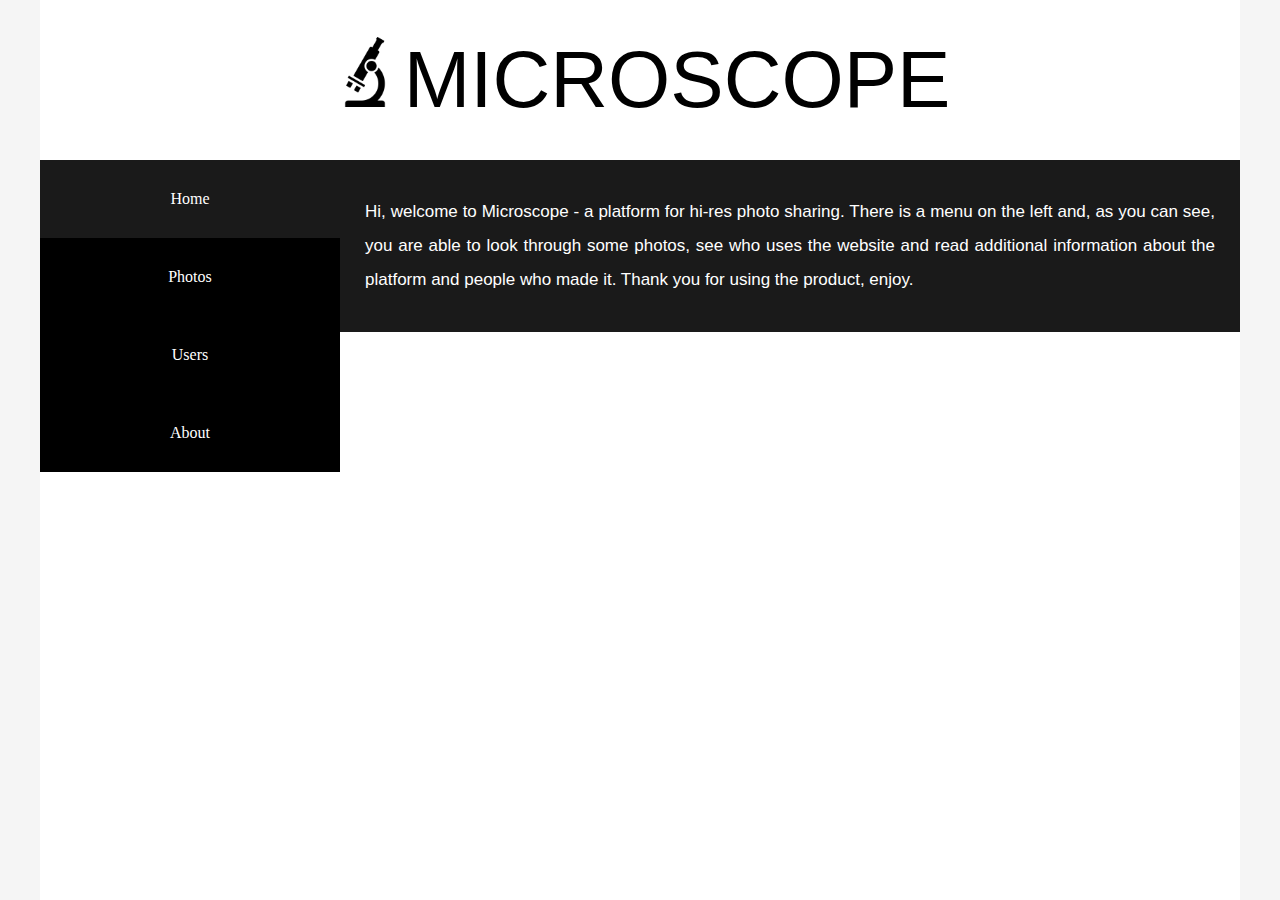
<file: index.html>
<!doctype html>
<html lang="en">

<head>
  <meta charset="utf-8">
  <title>Microscope</title>

  <style>
    @import "stylesheets/style.css";
  </style>

</head>

<body>
  <div class="wrapper">
    <div class="container">

      <span id="logo">
        <img src="images/Logo.png">
        <p>MICROSCOPE</p>
      </span>

      <div>
        <div id="menu">
          <ul>
            <li><a class="button" href="index.html" style="background-color: rgb(26, 26, 26)">Home</a></li>
            <li><a class="button" href="photos.html">Photos</a></li>
            <li><a class="button" href="users.html">Users</a></li>
            <li><a class="button" href="about.html">About</a></li>
          </ul>
        </div>

        <div class="contents">
          <p class="text">Hi, welcome to Microscope - a platform for hi-res photo sharing. There is a menu on the left and, as you can see, you are able to look through some photos, see who uses the website and read additional information about the platform and people who made it. Thank you for using the product, enjoy.</p>
        </div>
      </div>

    </div>​
  </div>
</body>

</html>
</file>
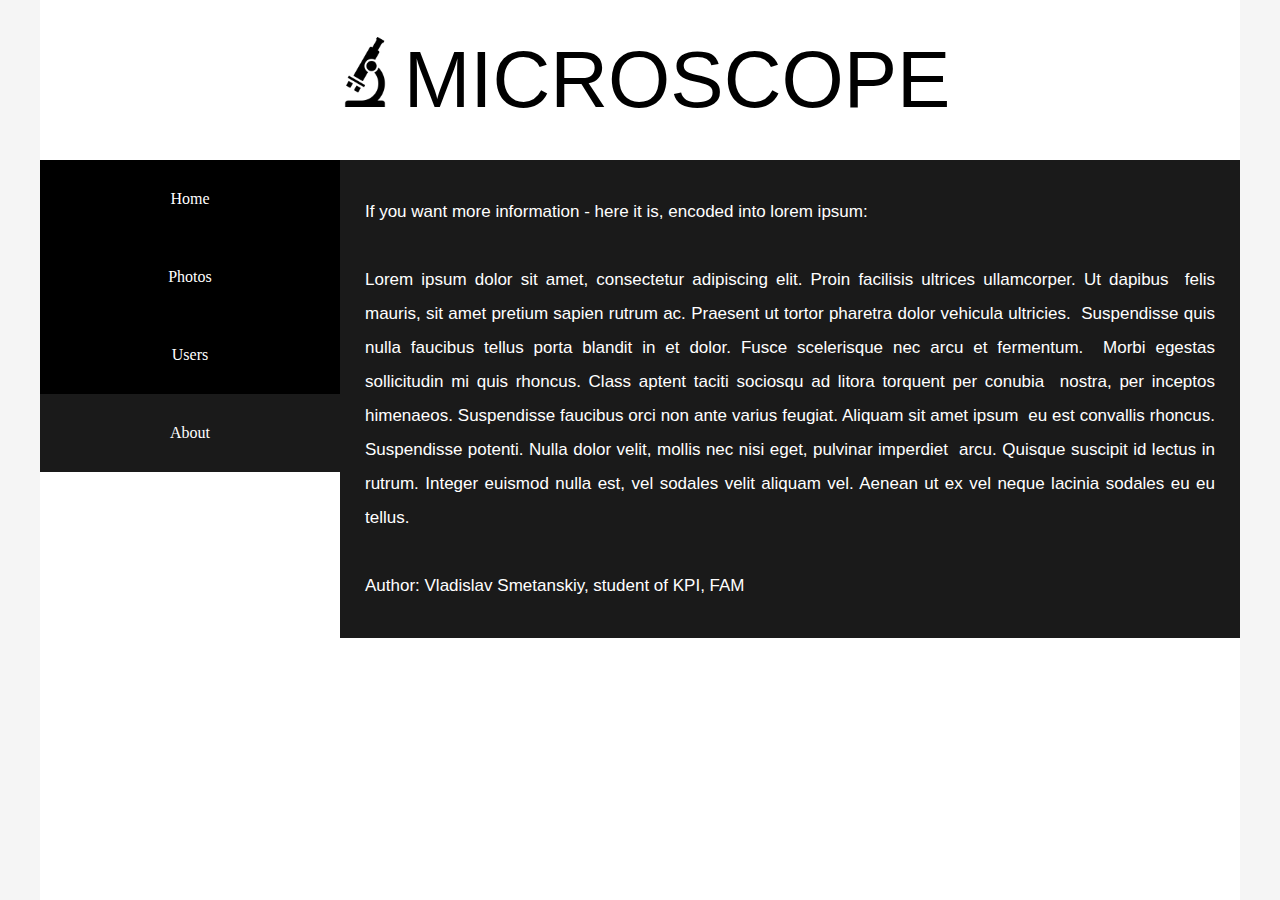
<file: about.html>
<!doctype html>
<html lang="en">

<head>
  <meta charset="utf-8">
  <title>Microscope</title>

  <style>
    @import "stylesheets/style.css";
  </style>

</head>

<body>
  <div class="wrapper">
    <div class="container">

      <span id="logo">
        <img src="images/Logo.png">
        <p>MICROSCOPE</p>
      </span>

      <div>
        <div id="menu">
          <ul>
            <li><a class="button" href="index.html">Home</a></li>
            <li><a class="button" href="photos.html">Photos</a></li>
            <li><a class="button" href="users.html">Users</a></li>
            <li><a class="button" href="about.html" style="background-color: rgb(26, 26, 26)">About</a></li>
          </ul>
        </div>

        <div class="contents">
          <p class="text">If you want more information - here it is, encoded into lorem ipsum:<br><br>Lorem ipsum dolor sit amet, consectetur adipiscing elit. Proin facilisis ultrices ullamcorper. Ut dapibus  felis mauris, sit amet pretium sapien rutrum ac. Praesent ut tortor pharetra dolor vehicula ultricies.  Suspendisse quis nulla faucibus tellus porta blandit in et dolor. Fusce scelerisque nec arcu et fermentum.  Morbi egestas sollicitudin mi quis rhoncus. Class aptent taciti sociosqu ad litora torquent per conubia  nostra, per inceptos himenaeos. Suspendisse faucibus orci non ante varius feugiat. Aliquam sit amet ipsum  eu est convallis rhoncus. Suspendisse potenti. Nulla dolor velit, mollis nec nisi eget, pulvinar imperdiet  arcu. Quisque suscipit id lectus in rutrum. Integer euismod nulla est, vel sodales velit aliquam vel. Aenean ut ex vel neque lacinia sodales eu eu tellus.<br><br>Author: Vladislav Smetanskiy, student of KPI, FAM</p>
        </div>
      </div>

    </div>​
  </div>
</body>

</html>
</file>
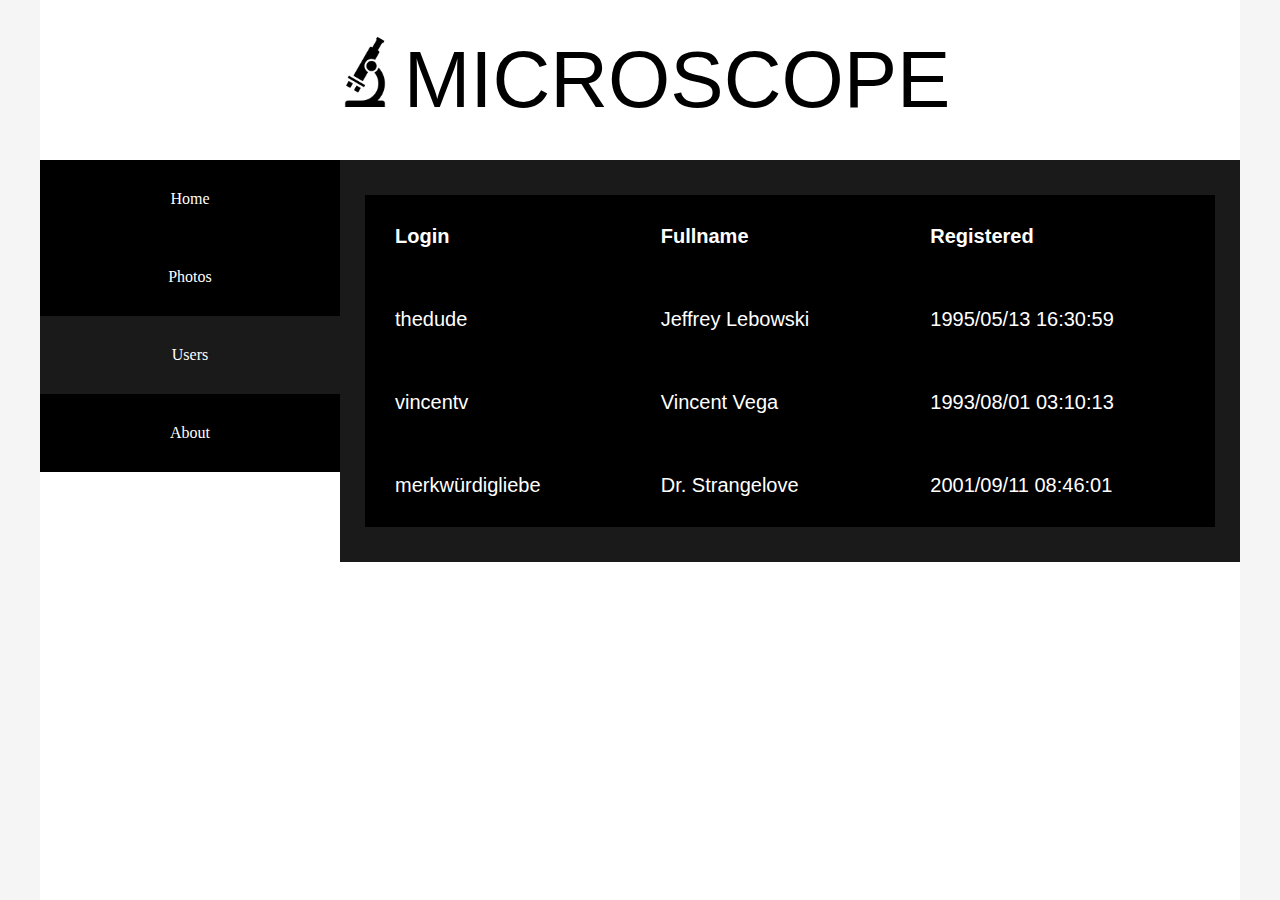
<file: users.html>
<!DOCTYPE html>
<html lang="en">

<head>
    <meta charset="UTF-8">
    <meta name="viewport" content="width=device-width, initial-scale=1.0">
    <meta http-equiv="X-UA-Compatible" content="ie=edge">
    <title>Users</title>
    <style>
        @import "stylesheets/style.css";
    </style>
</head>

<body>
    <div class="wrapper">
        <div class="container">

            <span id="logo">
                <img src="images/Logo.png">
                <p>MICROSCOPE</p>
            </span>

            <div>
                <div id="menu">
                    <ul>
                        <li><a class="button" href="index.html">Home</a></li>
                        <li><a class="button" href="photos.html">Photos</a></li>
                        <li><a class="button" href="users.html" style="background-color: rgb(26, 26, 26)">Users</a></li>
                        <li><a class="button" href="about.html">About</a></li>
                    </ul>
                </div>

                <div class="contents">
                    <table>
                        <tr>
                            <th>Login</th>
                            <th>Fullname</th>
                            <th>Registered</th>
                        </tr>
                        <tr class="table_data">
                            <td><a href="users/user1.html">thedude</a></td>
                            <td>Jeffrey Lebowski</td>
                            <td>1995/05/13 16:30:59</td>
                        </tr>
                        <tr class="table_data">
                            <td><a href="users/user2.html">vincentv</a></td>
                            <td>Vincent Vega</td>
                            <td>1993/08/01 03:10:13</td>
                        </tr>
                        <tr class="table_data">
                            <td><a href="users/user3.html">merkwürdigliebe</a></td>
                            <td>Dr. Strangelove</td>
                            <td>2001/09/11 08:46:01</td>
                        </tr>
                    </table>
                </div>
            </div>

        </div>​
    </div>
</body>

</html>
</file>
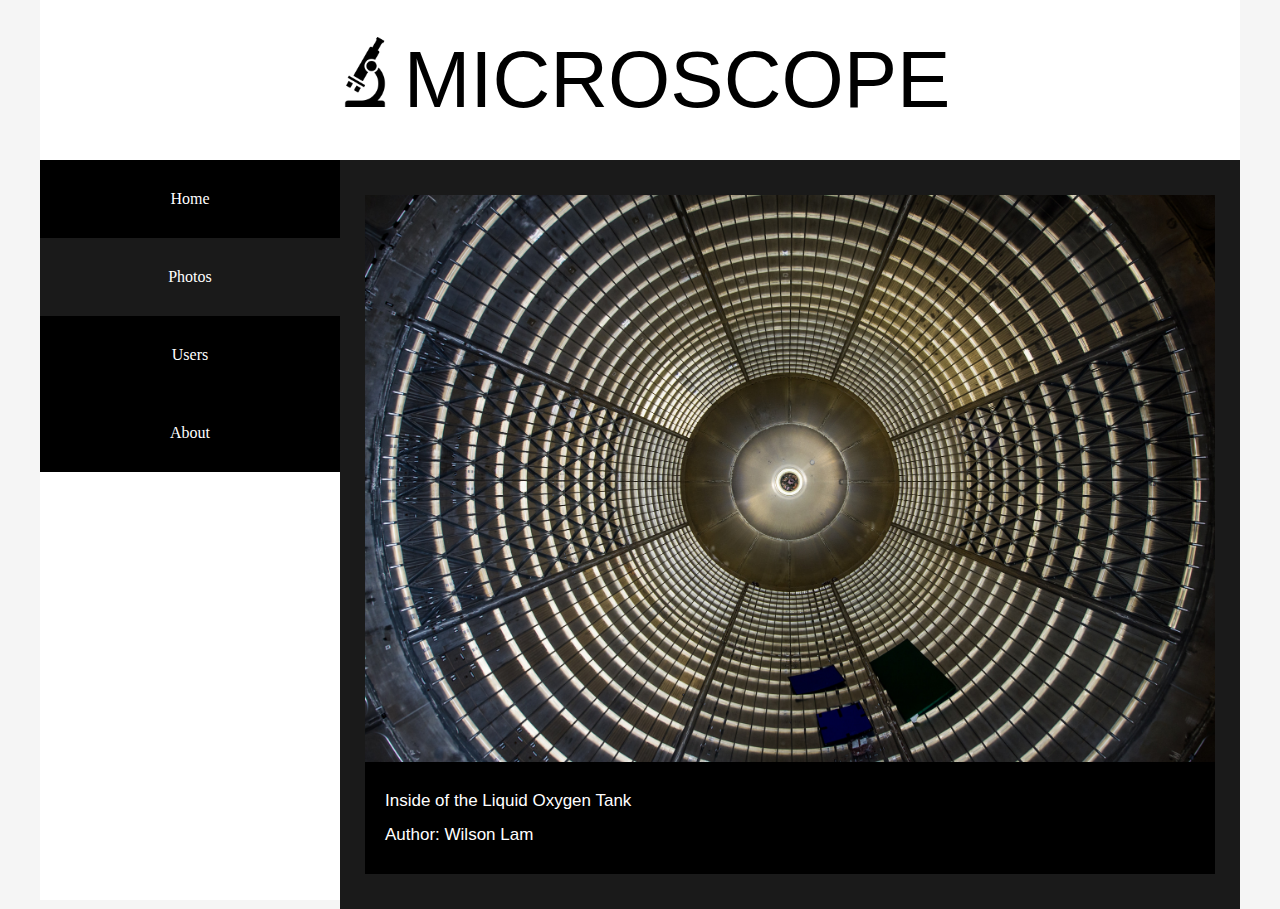
<file: photos/photo1.html>
<!doctype html>
<html lang="en">

<head>
  <meta charset="utf-8">
  <title>Microscope</title>

  <style>
    @import "../stylesheets/style.css";
  </style>

</head>

<body>
  <div class="wrapper">
    <div class="container">

      <span id="logo">
        <img src="../images/Logo.png">
        <p>MICROSCOPE</p>
      </span>

      <div>
        <div id="menu">
          <ul>
            <li><a class="button" href="../index.html">Home</a></li>
            <li><a class="button" href="../photos.html" style="background-color: rgb(26, 26, 26)">Photos</a></li>
            <li><a class="button" href="../users.html">Users</a></li>
            <li><a class="button" href="../about.html">About</a></li>
          </ul>
        </div>

        <div class="contents">
          <div class="photo_wrapper">
            <img class="photo" src="../images/lot.jpg">
          </div>
          <div class="photo_info" style="text-align: center; padding: 5px 20px">
            <p>Inside of the Liquid Oxygen Tank<br>Author: Wilson Lam</p>
          </div>

        </div>
      </div>

    </div>​
  </div>
</body>

</html>
</file>
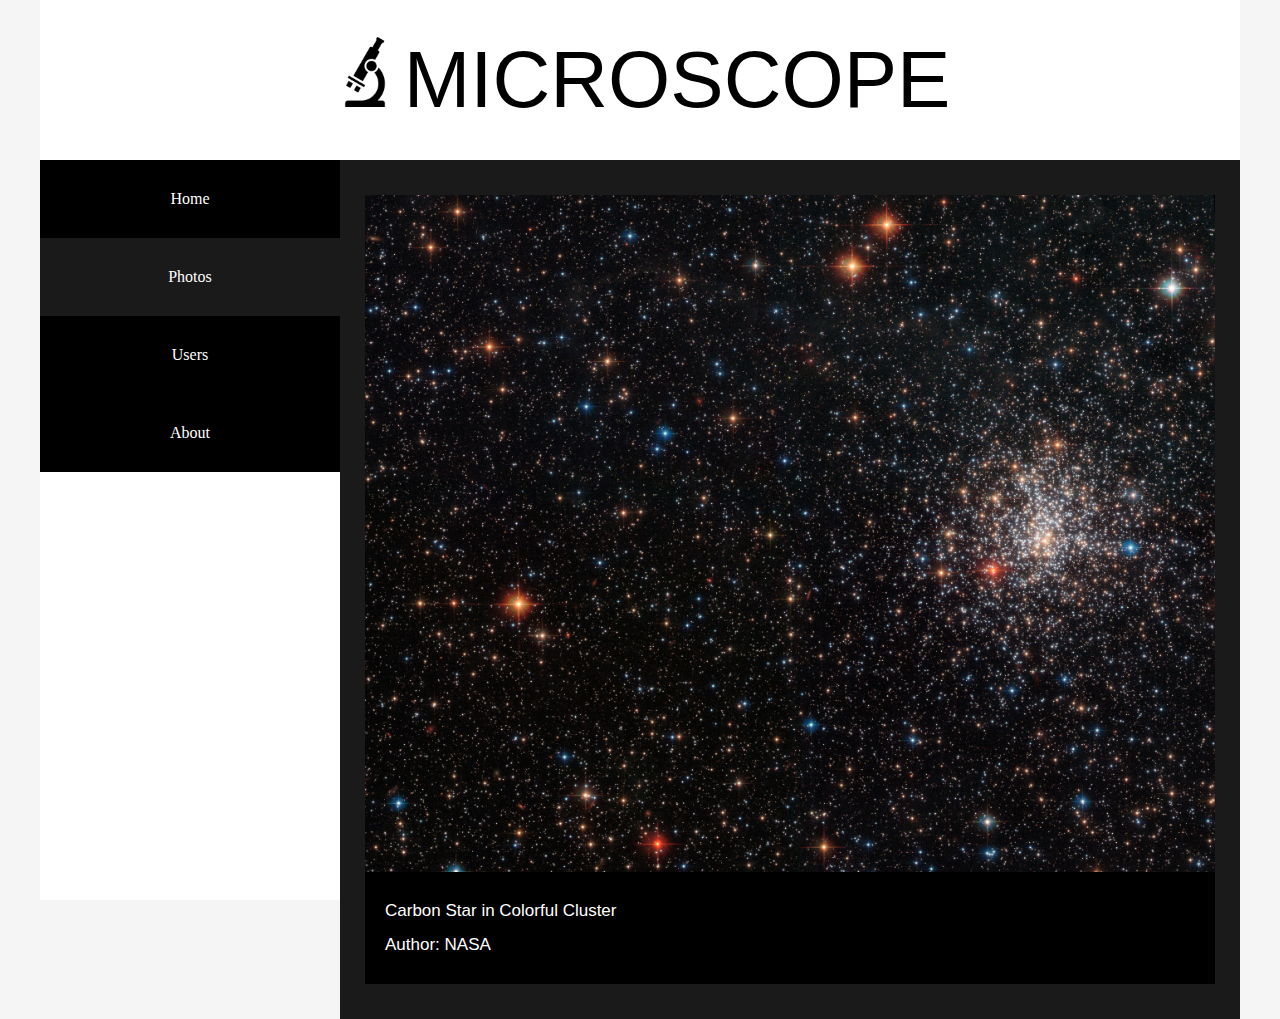
<file: photos/photo2.html>
<!doctype html>
<html lang="en">

<head>
  <meta charset="utf-8">
  <title>Microscope</title>

  <style>
    @import "../stylesheets/style.css";
  </style>

</head>

<body>
  <div class="wrapper">
    <div class="container">

      <span id="logo">
        <img src="../images/Logo.png">
        <p>MICROSCOPE</p>
      </span>

      <div>
        <div id="menu">
          <ul>
            <li><a class="button" href="../index.html">Home</a></li>
            <li><a class="button" href="../photos.html" style="background-color: rgb(26, 26, 26)">Photos</a></li>
            <li><a class="button" href="../users.html">Users</a></li>
            <li><a class="button" href="../about.html">About</a></li>
          </ul>
        </div>

        <div class="contents">
          <div class="photo_wrapper">
            <img class="photo" src="../images/cosmos.jpg">
          </div>
          <div class="photo_info" style="text-align: center; padding: 5px 20px">
            <p>Carbon Star in Colorful Cluster<br>Author: NASA</p>
          </div>

        </div>
      </div>

    </div>​
  </div>
</body>

</html>
</file>
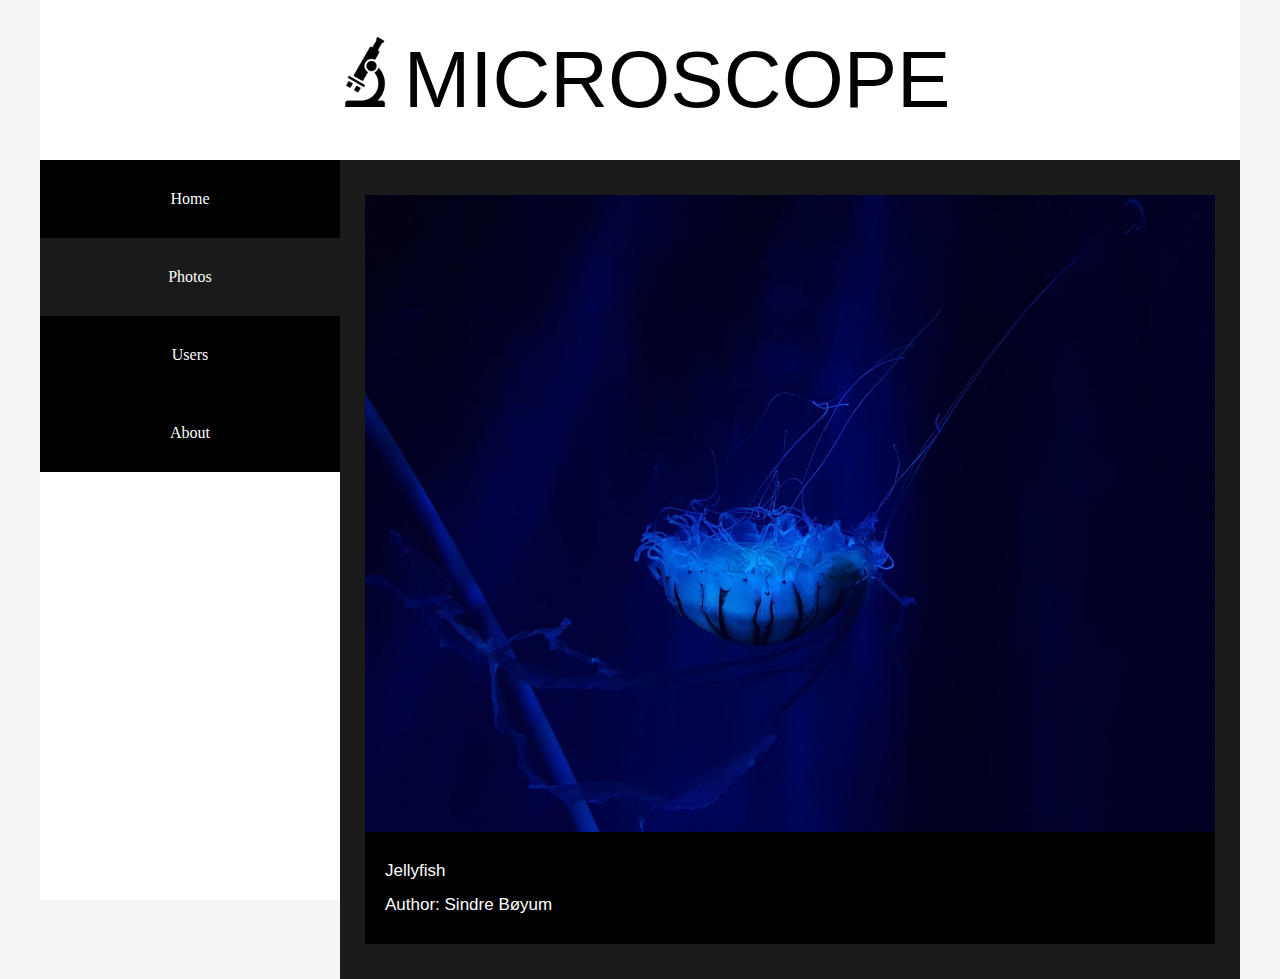
<file: photos/photo3.html>
<!doctype html>
<html lang="en">

<head>
  <meta charset="utf-8">
  <title>Microscope</title>

  <style>
    @import "../stylesheets/style.css";
  </style>

</head>

<body>
  <div class="wrapper">
    <div class="container">

      <span id="logo">
        <img src="../images/Logo.png">
        <p>MICROSCOPE</p>
      </span>

      <div>
        <div id="menu">
          <ul>
            <li><a class="button" href="../index.html">Home</a></li>
            <li><a class="button" href="../photos.html" style="background-color: rgb(26, 26, 26)">Photos</a></li>
            <li><a class="button" href="../users.html">Users</a></li>
            <li><a class="button" href="../about.html">About</a></li>
          </ul>
        </div>

        <div class="contents">
          <div class="photo_wrapper">
            <img class="photo" src="../images/jellyfish.jpeg">
          </div>
          <div class="photo_info" style="text-align: center; padding: 5px 20px">
            <p>Jellyfish<br>Author: Sindre Bøyum</p>
          </div>

        </div>
      </div>

    </div>​
  </div>
</body>

</html>
</file>
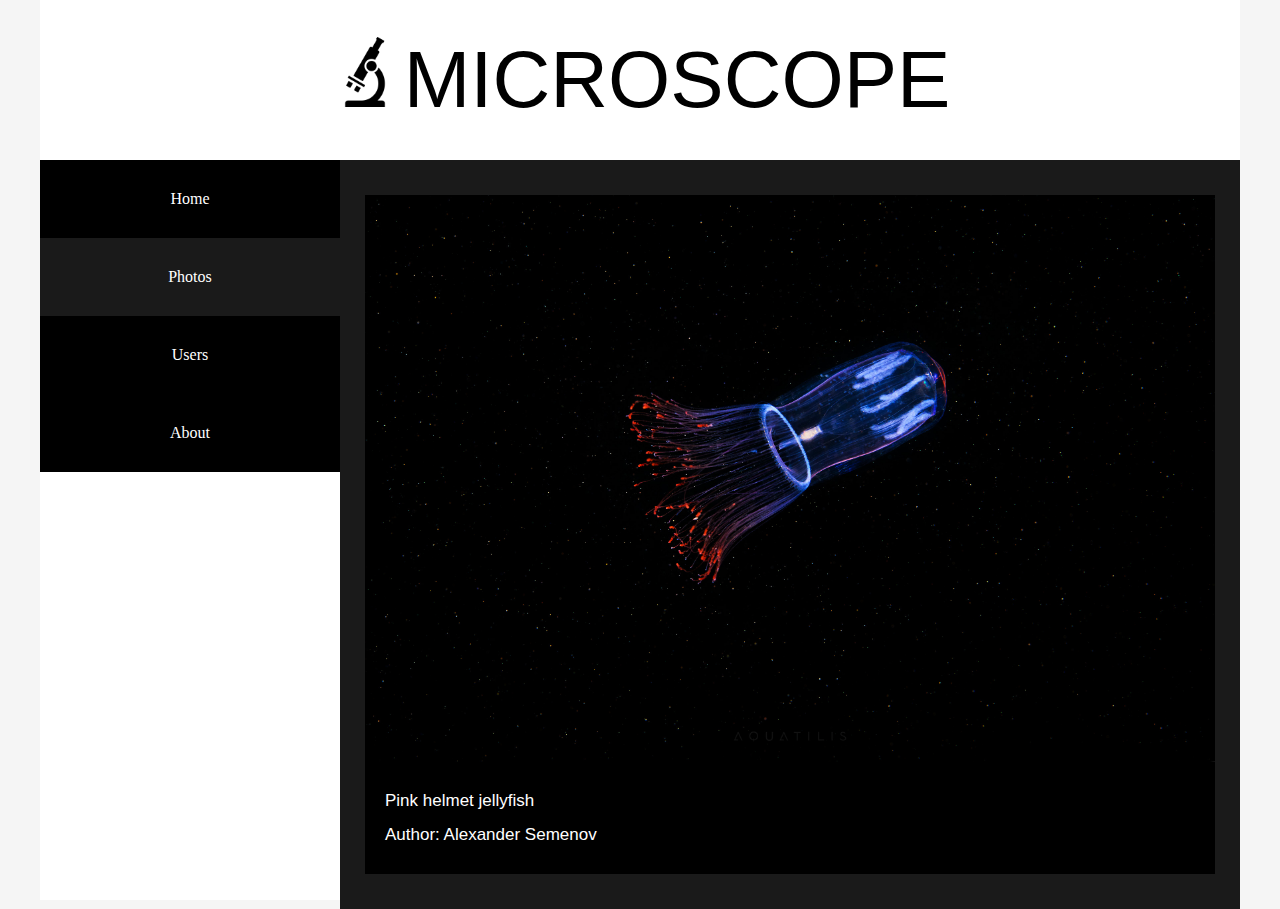
<file: photos/photo4.html>
<!doctype html>
<html lang="en">

<head>
  <meta charset="utf-8">
  <title>Microscope</title>

  <style>
    @import "../stylesheets/style.css";
  </style>

</head>

<body>
  <div class="wrapper">
    <div class="container">

      <span id="logo">
        <img src="../images/Logo.png">
        <p>MICROSCOPE</p>
      </span>

      <div>
        <div id="menu">
          <ul>
            <li><a class="button" href="../index.html">Home</a></li>
            <li><a class="button" href="../photos.html" style="background-color: rgb(26, 26, 26)">Photos</a></li>
            <li><a class="button" href="../users.html">Users</a></li>
            <li><a class="button" href="../about.html">About</a></li>
          </ul>
        </div>

        <div class="contents">
          <div class="photo_wrapper">
            <img class="photo" src="../images/jellyfish2.jpeg">
          </div>
          <div class="photo_info" style="text-align: center; padding: 5px 20px">
            <p>Pink helmet jellyfish<br>Author: Alexander Semenov</p>
          </div>

        </div>
      </div>

    </div>​
  </div>
</body>

</html>
</file>
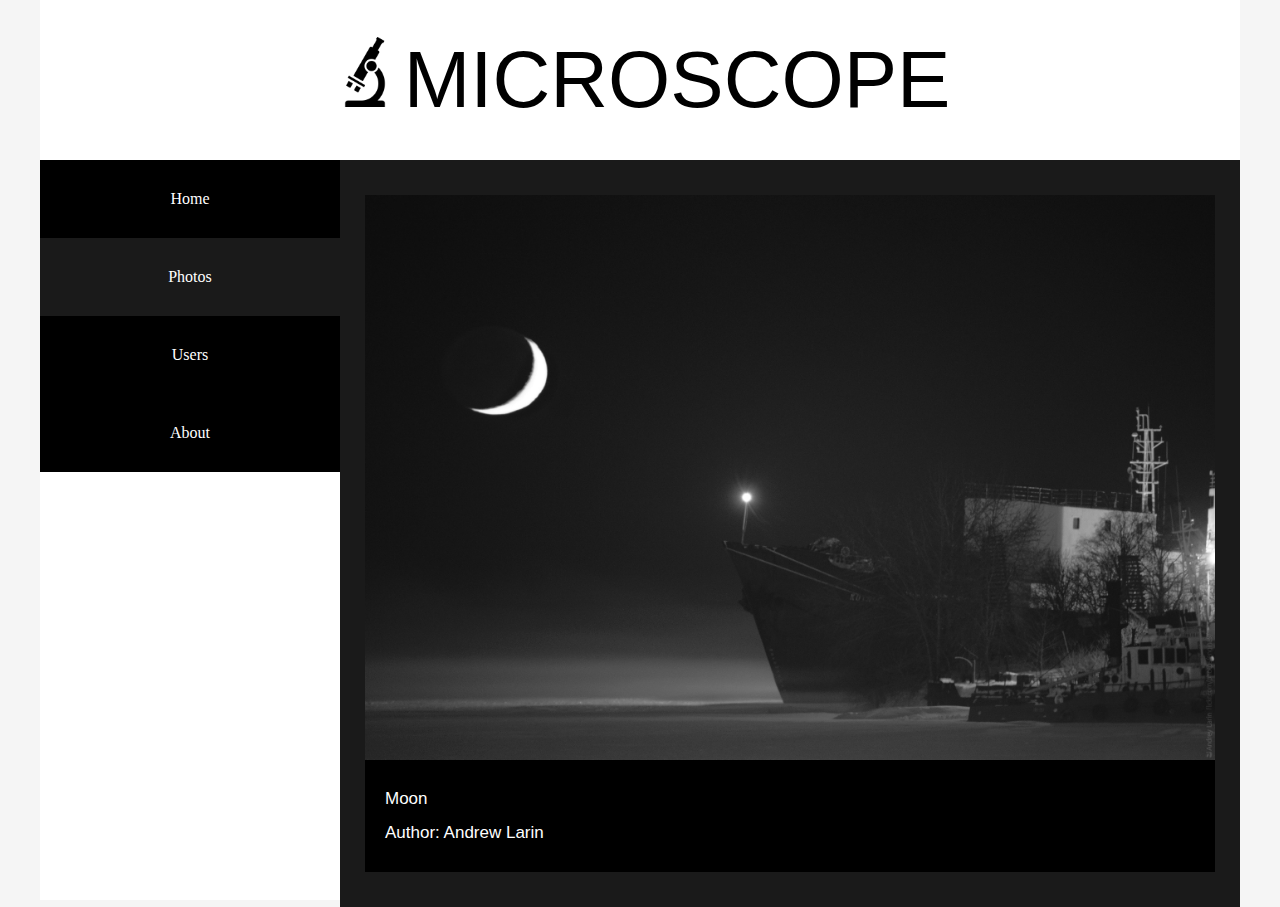
<file: photos/photo5.html>
<!doctype html>
<html lang="en">

<head>
  <meta charset="utf-8">
  <title>Microscope</title>

  <style>
    @import "../stylesheets/style.css";
  </style>

</head>

<body>
  <div class="wrapper">
    <div class="container">

      <span id="logo">
        <img src="../images/Logo.png">
        <p>MICROSCOPE</p>
      </span>

      <div>
        <div id="menu">
          <ul>
            <li><a class="button" href="../index.html">Home</a></li>
            <li><a class="button" href="../photos.html" style="background-color: rgb(26, 26, 26)">Photos</a></li>
            <li><a class="button" href="../users.html">Users</a></li>
            <li><a class="button" href="../about.html">About</a></li>
          </ul>
        </div>

        <div class="contents">
          <div class="photo_wrapper">
            <img class="photo" src="../images/moon.jpeg">
          </div>
          <div class="photo_info" style="text-align: center; padding: 5px 20px">
            <p>Moon<br>Author: Andrew Larin</p>
          </div>

        </div>
      </div>

    </div>​
  </div>
</body>

</html>
</file>
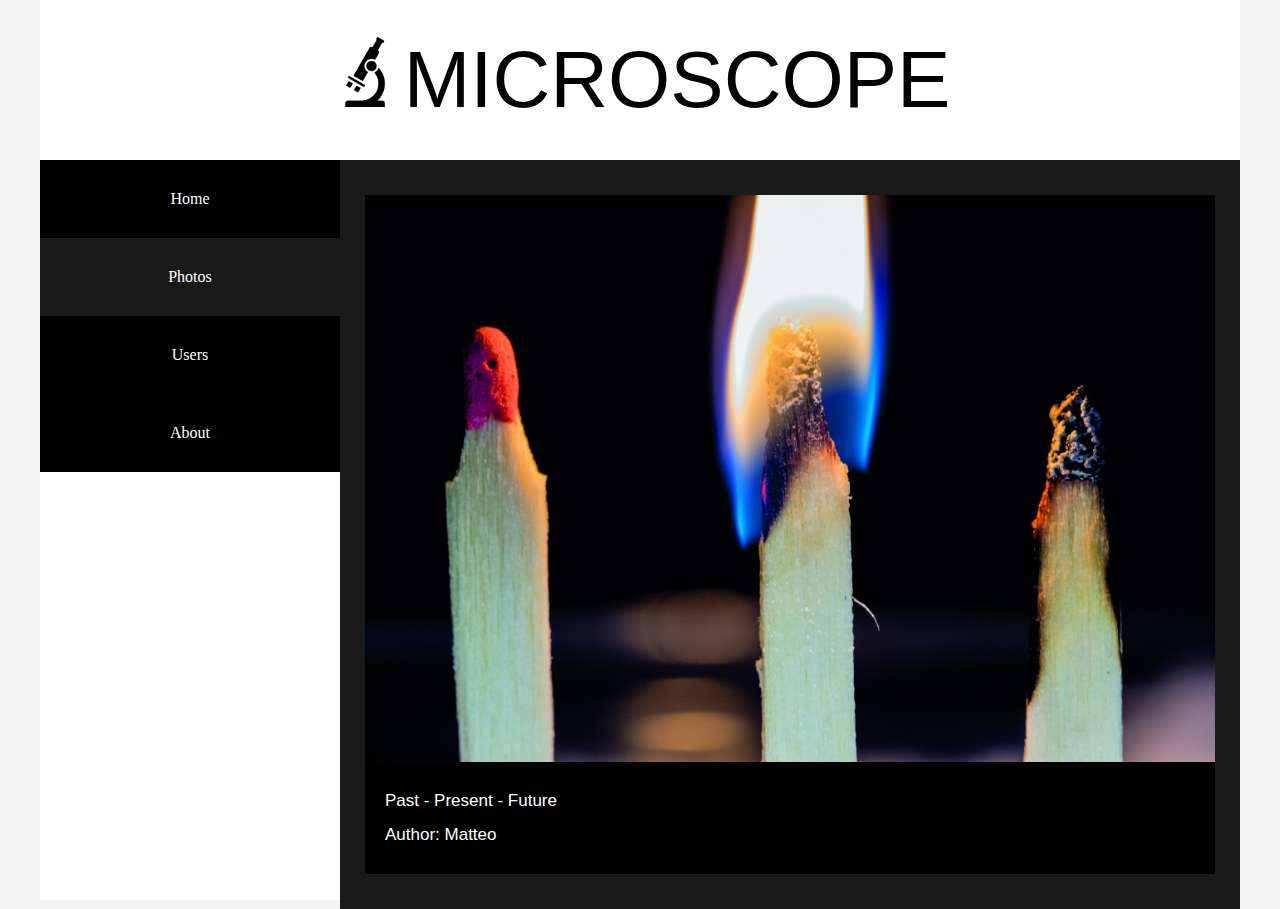
<file: photos/photo6.html>
<!doctype html>
<html lang="en">

<head>
  <meta charset="utf-8">
  <title>Microscope</title>

  <style>
    @import "../stylesheets/style.css";
  </style>

</head>

<body>
  <div class="wrapper">
    <div class="container">

      <span id="logo">
        <img src="../images/Logo.png">
        <p>MICROSCOPE</p>
      </span>

      <div>
        <div id="menu">
          <ul>
            <li><a class="button" href="../index.html">Home</a></li>
            <li><a class="button" href="../photos.html" style="background-color: rgb(26, 26, 26)">Photos</a></li>
            <li><a class="button" href="../users.html">Users</a></li>
            <li><a class="button" href="../about.html">About</a></li>
          </ul>
        </div>

        <div class="contents">
          <div class="photo_wrapper">
            <img class="photo" src="../images/past.jpeg">
          </div>
          <div class="photo_info" style="text-align: center; padding: 5px 20px">
            <p>Past - Present - Future<br>Author: Matteo</p>
          </div>

        </div>
      </div>

    </div>​
  </div>
</body>

</html>
</file>
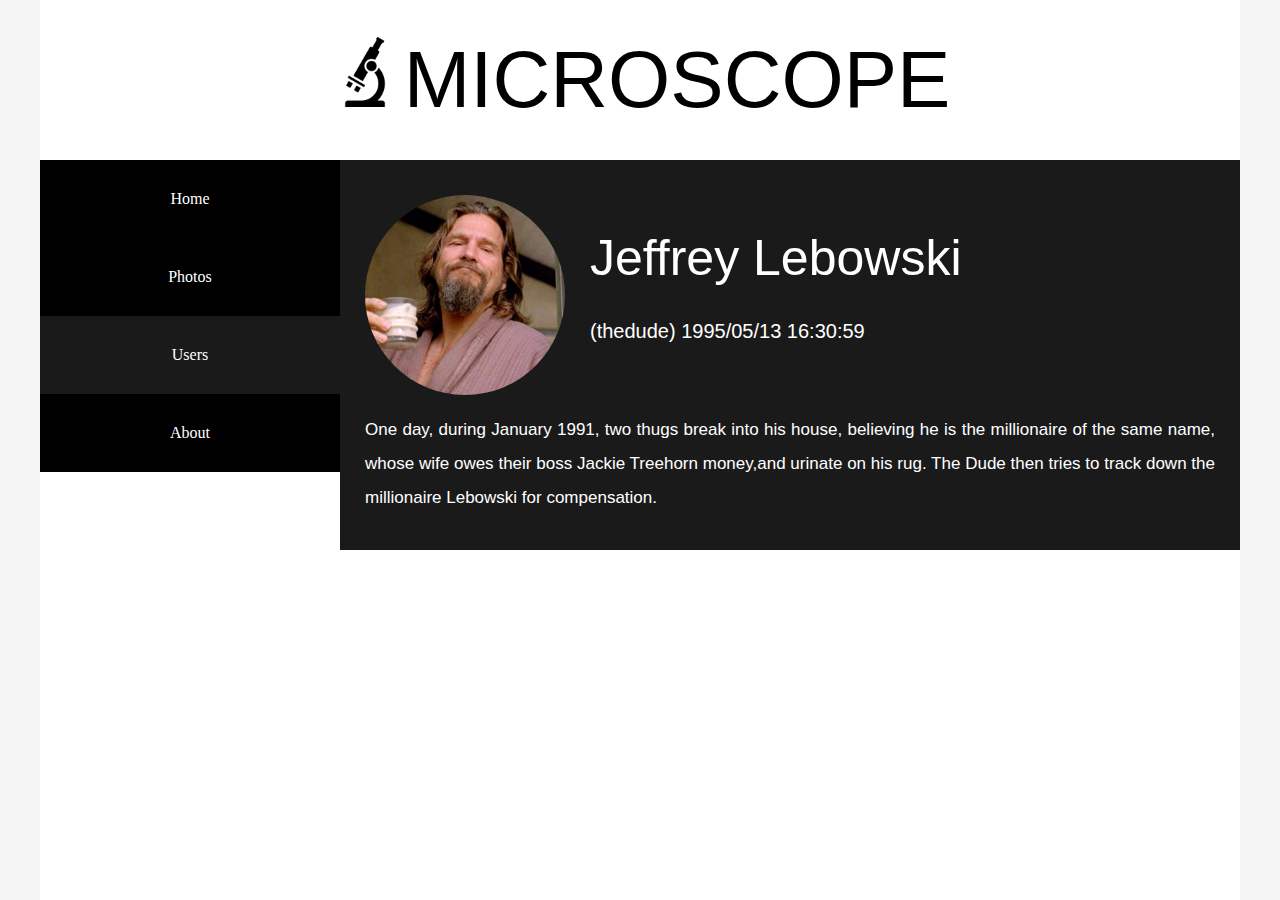
<file: users/user1.html>
<!DOCTYPE html>
<html lang="en">

<head>
    <meta charset="UTF-8">
    <meta name="viewport" content="width=device-width, initial-scale=1.0">
    <meta http-equiv="X-UA-Compatible" content="ie=edge">
    <title>User 1</title>

    <style>
        @import "../stylesheets/style.css";
    </style>

</head>

<body>
    <div class="wrapper">
        <div class="container">

            <span id="logo">
                <img src="../images/Logo.png">
                <p>MICROSCOPE</p>
            </span>

            <div>
                <div id="menu">
                    <ul>
                        <li><a class="button" href="../index.html">Home</a></li>
                        <li><a class="button" href="../photos.html">Photos</a></li>
                        <li><a class="button" href="../users.html" style="background-color: rgb(26, 26, 26)">Users</a></li>
                        <li><a class="button" href="../about.html">About</a></li>
                    </ul>
                </div>

                <div class="contents">
                    <div class="img_circler">
                        <img src="../images/Dude.jpeg">
                    </div>
                    <div class="user_name">
                        <h1>Jeffrey Lebowski</h1>
                        <h3>(thedude) 1995/05/13 16:30:59</h2>
                    </div>
                    <p class="user_bio">One day, during January 1991, two thugs break into his house, believing he is the millionaire of the same name, whose wife owes their boss Jackie Treehorn money,and urinate on his rug. The Dude then tries to track down the millionaire Lebowski for compensation. </p>
                </div>
            </div>

        </div>​
    </div>

</body>

</html>
</file>
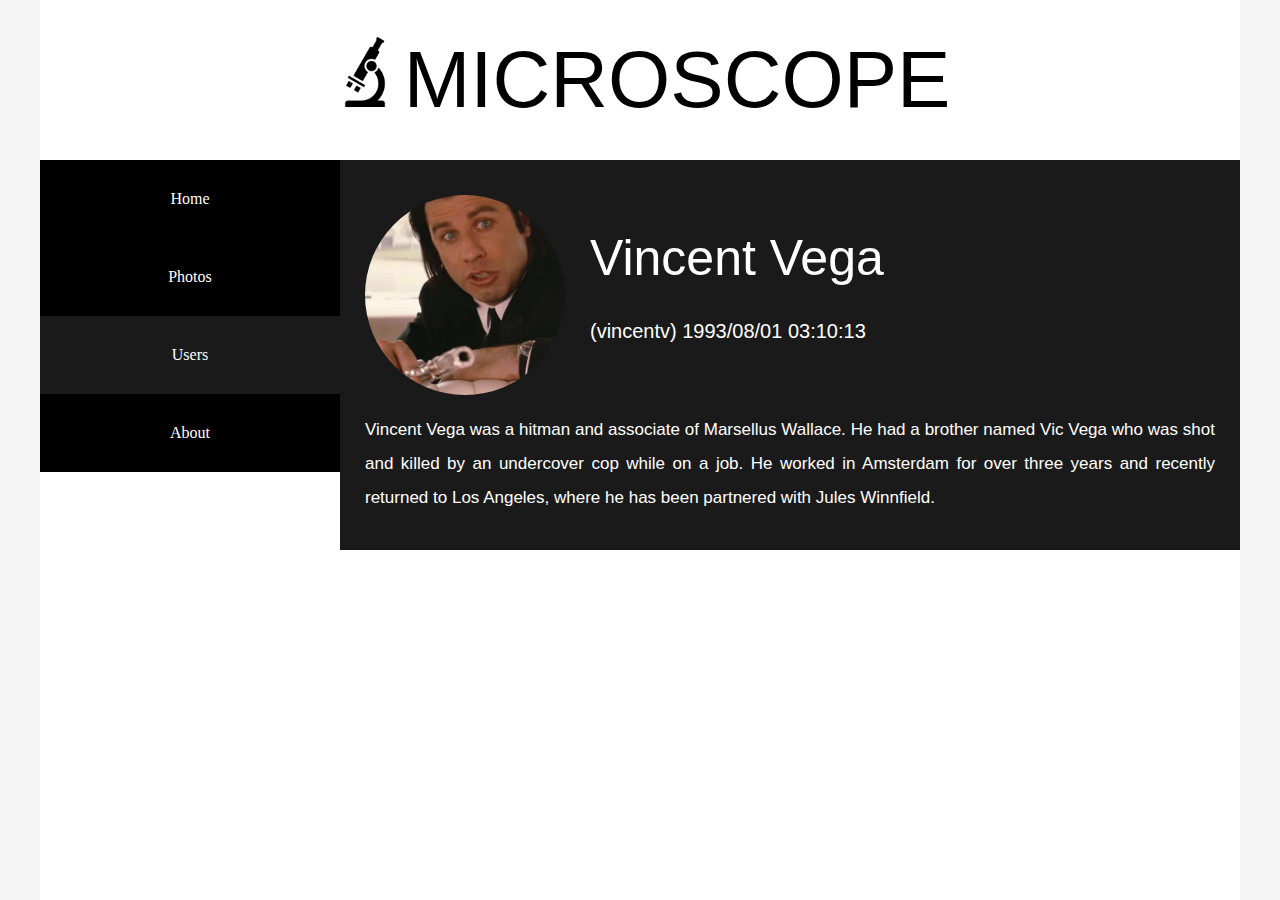
<file: users/user2.html>
<!DOCTYPE html>
<html lang="en">

<head>
    <meta charset="UTF-8">
    <meta name="viewport" content="width=device-width, initial-scale=1.0">
    <meta http-equiv="X-UA-Compatible" content="ie=edge">
    <title>User 1</title>

    <style>
        @import "../stylesheets/style.css";
    </style>

</head>

<body>
    <div class="wrapper">
        <div class="container">

            <span id="logo">
                <img src="../images/Logo.png">
                <p>MICROSCOPE</p>
            </span>

            <div>
                <div id="menu">
                    <ul>
                        <li><a class="button" href="../index.html">Home</a></li>
                        <li><a class="button" href="../photos.html">Photos</a></li>
                        <li><a class="button" href="../users.html" style="background-color: rgb(26, 26, 26)">Users</a></li>
                        <li><a class="button" href="../about.html">About</a></li>
                    </ul>
                </div>

                <div class="contents">
                    <div class="img_circler">
                        <img src="../images/Vincent.jpeg">
                    </div>
                    <div class="user_name">
                        <h1>Vincent Vega</h1>
                        <h3>(vincentv) 1993/08/01 03:10:13</h2>
                    </div>
                    <p class="user_bio">Vincent Vega was a hitman and associate of Marsellus Wallace. He had a brother named Vic Vega who was shot and killed by an undercover cop while on a job. He worked in Amsterdam for over three years and recently returned to Los Angeles, where he has been partnered with Jules Winnfield. </p>
                </div>
            </div>

        </div>​
    </div>

</body>

</html>
</file>
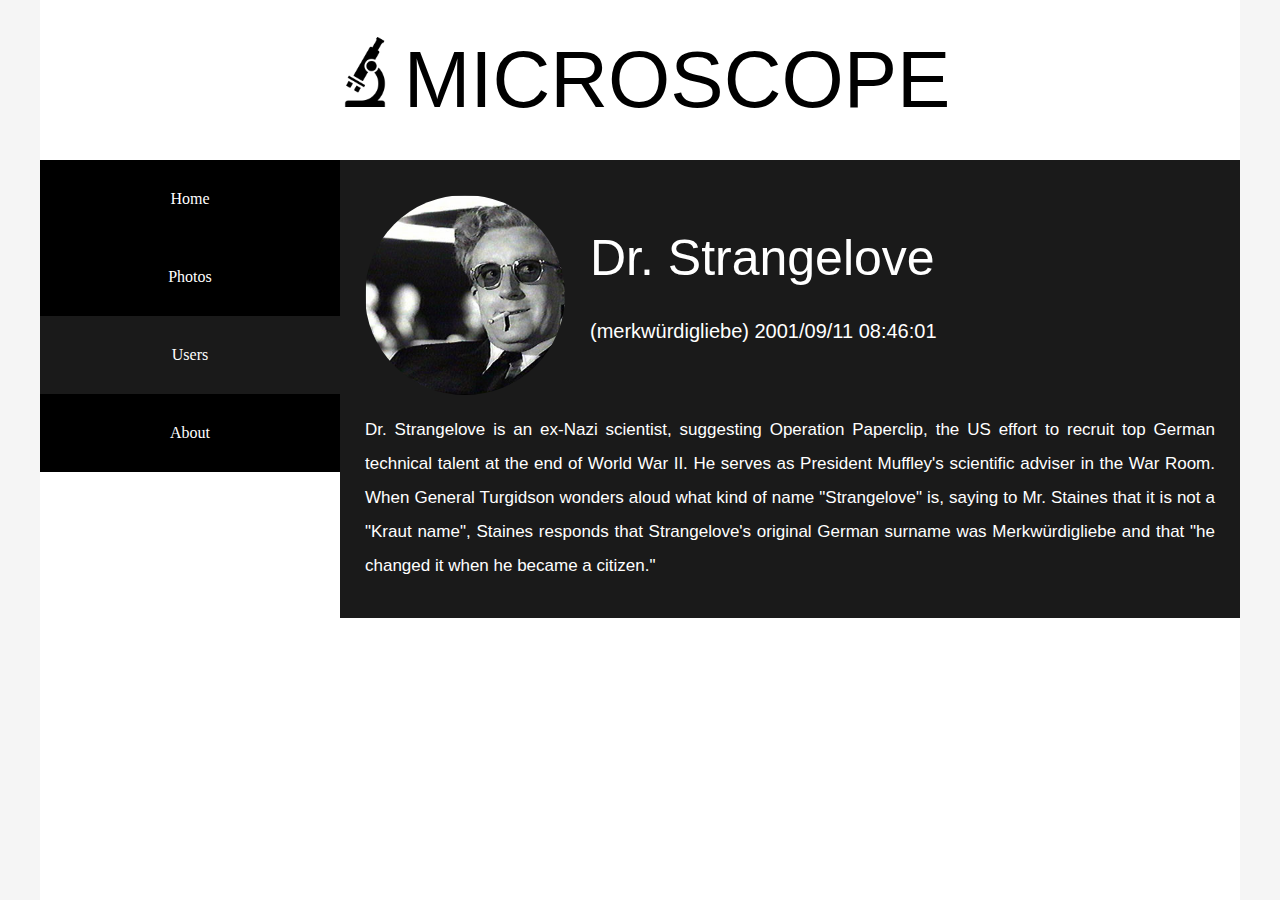
<file: users/user3.html>
<!DOCTYPE html>
<html lang="en">

<head>
    <meta charset="UTF-8">
    <meta name="viewport" content="width=device-width, initial-scale=1.0">
    <meta http-equiv="X-UA-Compatible" content="ie=edge">
    <title>User 1</title>

    <style>
        @import "../stylesheets/style.css";
    </style>

</head>

<body>
    <div class="wrapper">
        <div class="container">

            <span id="logo">
                <img src="../images/Logo.png">
                <p>MICROSCOPE</p>
            </span>

            <div>
                <div id="menu">
                    <ul>
                        <li><a class="button" href="../index.html">Home</a></li>
                        <li><a class="button" href="../photos.html">Photos</a></li>
                        <li><a class="button" href="../users.html" style="background-color: rgb(26, 26, 26)">Users</a></li>
                        <li><a class="button" href="../about.html">About</a></li>
                    </ul>
                </div>

                <div class="contents">
                    <div class="img_circler">
                        <img src="../images/strangelove.jpeg">
                    </div>
                    <div class="user_name">
                        <h1>Dr. Strangelove</h1>
                        <h3>(merkwürdigliebe) 2001/09/11 08:46:01</h2>
                    </div>
                    <p class="user_bio">Dr. Strangelove is an ex-Nazi scientist, suggesting Operation Paperclip, the US effort to recruit top German technical talent at the end of World War II. He serves as President Muffley's scientific adviser in the War Room. When General Turgidson wonders aloud what kind of name "Strangelove" is, saying to Mr. Staines that it is not a "Kraut name", Staines responds that Strangelove's original German surname was Merkwürdigliebe and that "he changed it when he became a citizen." </p>
                </div>
            </div>

        </div>​
    </div>

</body>

</html>
</file>
